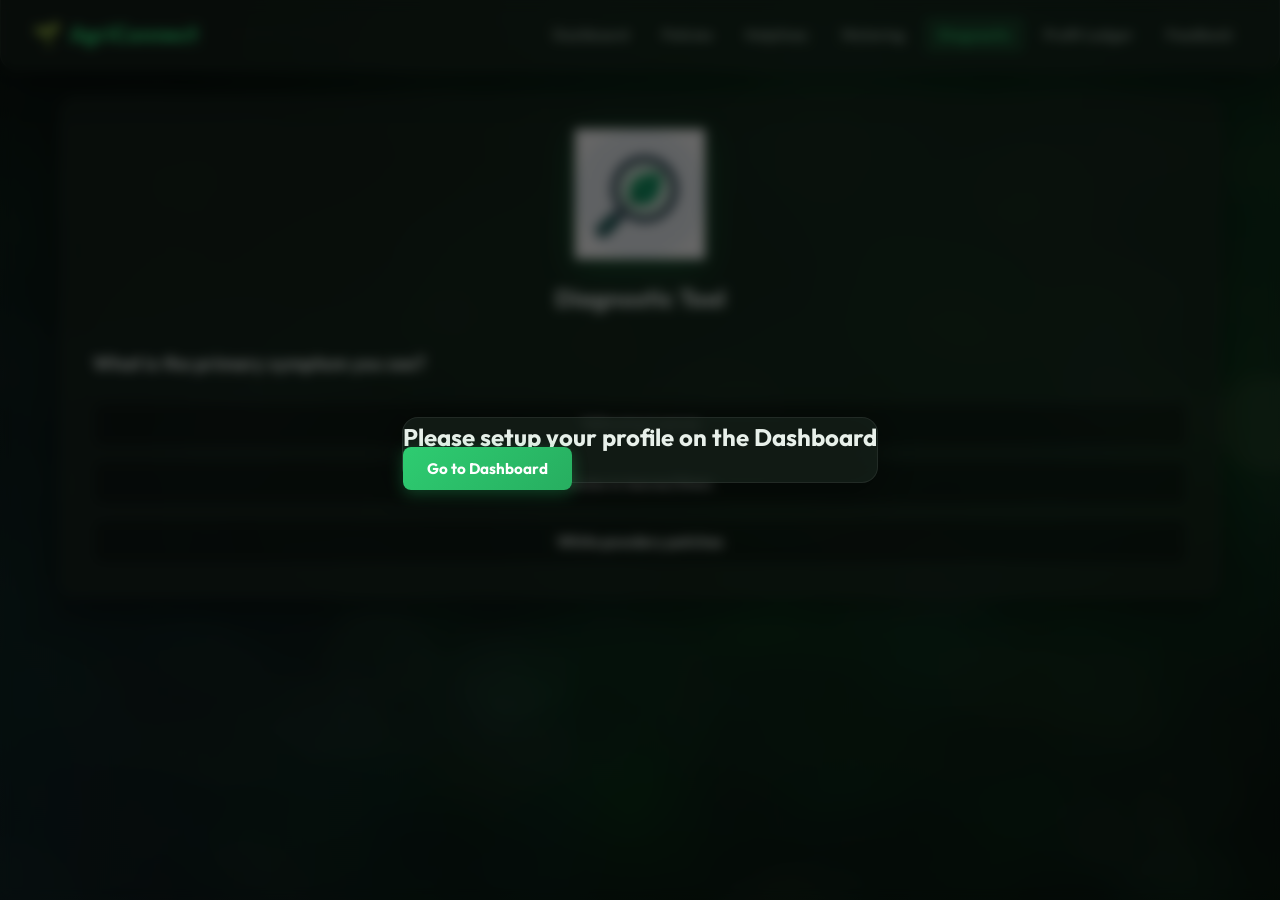
<file: OneDrive/Desktop/js/FEE Project/diagnostic.html>
<!DOCTYPE html>
<html lang="en">

<head>
    <meta charset="UTF-8">
    <meta name="viewport" content="width=device-width, initial-scale=1.0">
    <title>Diagnostic Tool - AgriConnect</title>
    <link href="https://fonts.googleapis.com/css2?family=Outfit:wght@300;400;600;700&display=swap" rel="stylesheet">
    <link rel="stylesheet" href="style.css">
</head>

<body>
    <!-- Navbar Container -->
    <nav class="navbar glass-effect">
        <div class="nav-brand">
            <span class="icon">🌱</span> <span>AgriConnect</span>
        </div>
        <div class="nav-links">
            <a href="index.html" class="nav-btn">Dashboard</a>
            <a href="policies.html" class="nav-btn">Policies</a>
            <a href="helpline.html" class="nav-btn">Helplines</a>
            <a href="watering.html" class="nav-btn">Watering</a>
            <a href="diagnostic.html" class="nav-btn active">Diagnostic</a>
            <a href="profit.html" class="nav-btn">Profit Ledger</a>
            <a href="feedback.html" class="nav-btn">Feedback</a>
        </div>
        <button class="mobile-toggle">☰</button>
    </nav>

    <!-- Main Container -->
    <main class="container">
        <section id="diagnosticPage" class="page-section fade-in">
            <div class="card glass-effect" style="text-align: center;">
                <img src="diagnostic-icon.png" alt="Diagnostic Tool" class="feature-icon-img">
                <h2>Diagnostic Tool</h2>
                <div id="diagContainer" class="diag-container mt-2" style="text-align: left;">
                    <!-- Dynamic content injected here -->
                </div>
                <button id="resetDiagBtn" class="secondary-btn hidden mt-1">Restart Diagnostic</button>
            </div>
        </section>
    </main>

    <!-- Onboarding placeholder -->
    <div id="onboardingModal" class="modal-overlay hidden">
        <div class="modal glass-effect">
            <h2>Please setup your profile on the Dashboard</h2>
            <a href="index.html" class="primary-btn mt-1">Go to Dashboard</a>
        </div>
    </div>

    <div id="toast" class="toast hidden"></div>
    <script src="data.js"></script>
    <script src="script.js"></script>
</body>

</html>
</file>
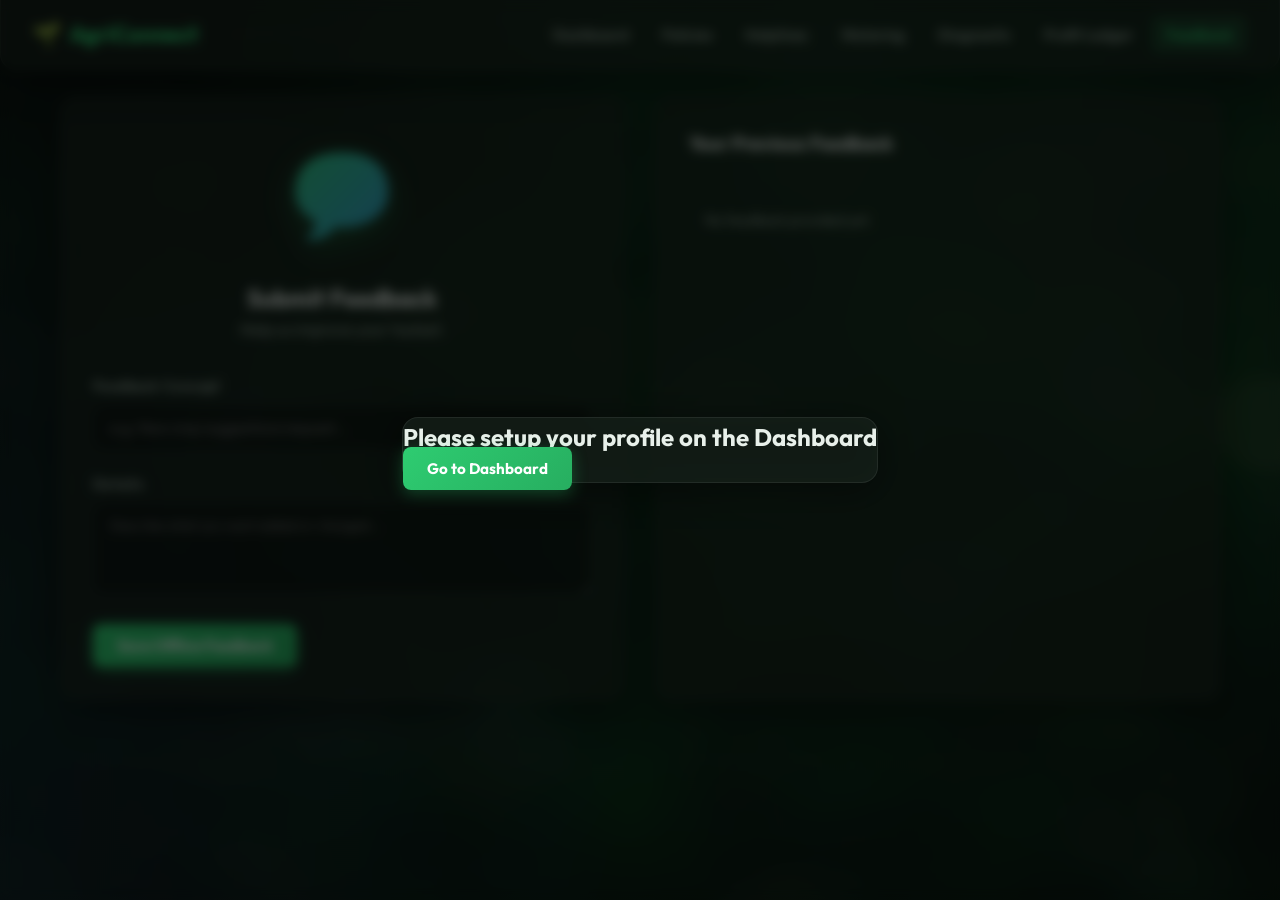
<file: OneDrive/Desktop/js/FEE Project/feedback.html>
<!DOCTYPE html>
<html lang="en">
<head>
    <meta charset="UTF-8">
    <meta name="viewport" content="width=device-width, initial-scale=1.0">
    <title>Feedback - AgriConnect</title>
    <link href="https://fonts.googleapis.com/css2?family=Outfit:wght@300;400;600;700&display=swap" rel="stylesheet">
    <link rel="stylesheet" href="style.css">
</head>
<body>
    <!-- Navbar Container -->
    <nav class="navbar glass-effect">
        <div class="nav-brand">
            <span class="icon">🌱</span> <span>AgriConnect</span>
        </div>
        <div class="nav-links">
            <a href="index.html" class="nav-btn">Dashboard</a>
            <a href="policies.html" class="nav-btn">Policies</a>
            <a href="helpline.html" class="nav-btn">Helplines</a>
            <a href="watering.html" class="nav-btn">Watering</a>
            <a href="diagnostic.html" class="nav-btn">Diagnostic</a>
            <a href="profit.html" class="nav-btn">Profit Ledger</a>
            <a href="feedback.html" class="nav-btn active">Feedback</a>
        </div>
        <button class="mobile-toggle">☰</button>
    </nav>

    <!-- Main Container -->
    <main class="container">
        <section id="feedbackPage" class="page-section fade-in">
            <div class="grid-content">
                <div class="card glass-effect half-col" style="text-align: center;">
                    <div class="feature-icon-img emoji-icon">💬</div>
                    <h2>Submit Feedback</h2>
                    <p style="margin-bottom: 2rem; color: var(--text-secondary);">Help us improve your toolset.</p>
                    
                    <form id="feedbackForm" style="text-align: left;">
                        <div class="input-group">
                            <label>Feedback Concept</label>
                            <input type="text" id="fbSubject" placeholder="e.g. New crop suggestions request..." required>
                        </div>
                        <div class="input-group">
                            <label>Details</label>
                            <textarea id="fbBody" rows="4" style="width: 100%; padding: 0.8rem 1rem; border: 1px solid var(--input-border); border-radius: 8px; background: var(--input-bg); color: var(--text-primary); font-family: inherit; resize: vertical;" placeholder="Describe what you want added or changed..." required></textarea>
                        </div>
                        <button type="submit" class="primary-btn">Save Offline Feedback</button>
                    </form>
                </div>
                
                <div class="card glass-effect half-col">
                    <h3>Your Previous Feedback</h3>
                    <ul id="pastFeedbackList" class="list-container mt-2">
                        <!-- injected by JS -->
                    </ul>
                </div>
            </div>
        </section>
    </main>

    <!-- Onboarding placeholder -->
    <div id="onboardingModal" class="modal-overlay hidden">
        <div class="modal glass-effect">
            <h2>Please setup your profile on the Dashboard</h2>
            <a href="index.html" class="primary-btn mt-1">Go to Dashboard</a>
        </div>
    </div>

    <div id="toast" class="toast hidden"></div>
    <script src="data.js"></script>
    <script src="script.js"></script>
</body>
</html>
</file>
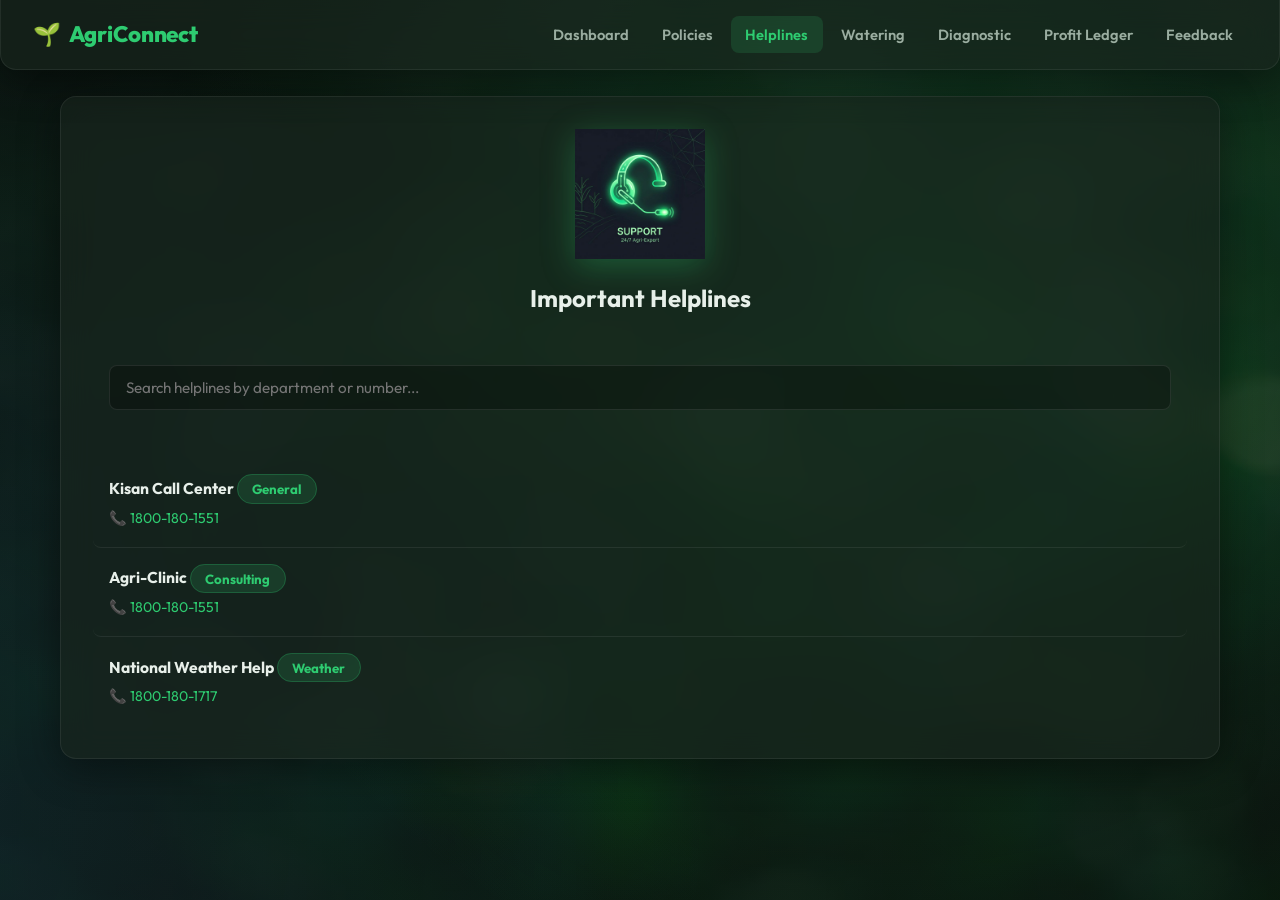
<file: OneDrive/Desktop/js/FEE Project/helpline.html>
<!DOCTYPE html>
<html lang="en">
<head>
    <meta charset="UTF-8">
    <meta name="viewport" content="width=device-width, initial-scale=1.0">
    <title>Helplines - AgriConnect</title>
    <link href="https://fonts.googleapis.com/css2?family=Outfit:wght@300;400;600;700&display=swap" rel="stylesheet">
    <link rel="stylesheet" href="style.css">
</head>
<body>
    <!-- Navbar Container -->
    <nav class="navbar glass-effect">
        <div class="nav-brand">
            <span class="icon">🌱</span> <span>AgriConnect</span>
        </div>
        <div class="nav-links">
            <a href="index.html" class="nav-btn">Dashboard</a>
            <a href="policies.html" class="nav-btn">Policies</a>
            <a href="helpline.html" class="nav-btn active">Helplines</a>
            <a href="watering.html" class="nav-btn">Watering</a>
            <a href="diagnostic.html" class="nav-btn">Diagnostic</a>
            <a href="profit.html" class="nav-btn">Profit Ledger</a>
            <a href="feedback.html" class="nav-btn">Feedback</a>
        </div>
        <button class="mobile-toggle">☰</button>
    </nav>

    <!-- Main Container -->
    <main class="container">
        <section id="helplinePage" class="page-section fade-in">
            <div class="card glass-effect full-width" style="text-align: center;">
                <img src="helpline-icon.png" alt="Helplines" class="feature-icon-img">
                <h2>Important Helplines</h2>
                <div class="filter-bar mt-2" style="text-align: left;">
                    <input type="text" id="helpSearchInput" placeholder="Search helplines by department or number...">
                </div>
                <ul id="helplineList" class="list-container mt-2" style="text-align: left;"></ul>
            </div>
        </section>
    </main>

    <div id="toast" class="toast hidden"></div>
    <script src="data.js"></script>
    <script src="script.js"></script>
</body>
</html>
</file>
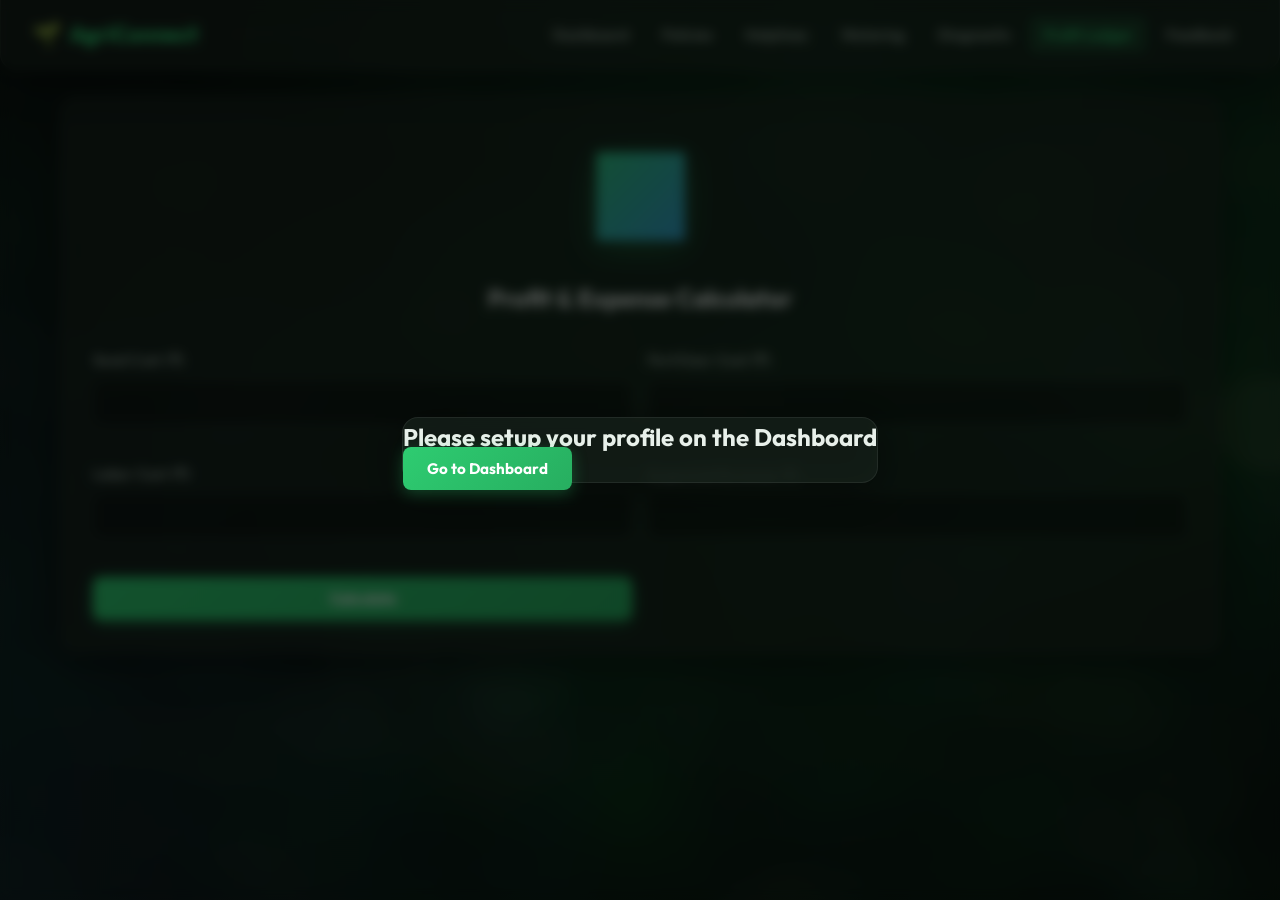
<file: OneDrive/Desktop/js/FEE Project/planning.html>
<!DOCTYPE html>
<html lang="en">
<head>
    <meta charset="UTF-8">
    <meta name="viewport" content="width=device-width, initial-scale=1.0">
    <title>Profit Ledger - AgriConnect</title>
    <link href="https://fonts.googleapis.com/css2?family=Outfit:wght@300;400;600;700&display=swap" rel="stylesheet">
    <link rel="stylesheet" href="style.css">
</head>
<body>
    <!-- Navbar Container -->
    <nav class="navbar glass-effect">
        <div class="nav-brand">
            <span class="icon">🌱</span> <span>AgriConnect</span>
        </div>
        <div class="nav-links">
            <a href="index.html" class="nav-btn">Dashboard</a>
            <a href="policies.html" class="nav-btn">Policies</a>
            <a href="helpline.html" class="nav-btn">Helplines</a>
            <a href="watering.html" class="nav-btn">Watering</a>
            <a href="diagnostic.html" class="nav-btn">Diagnostic</a>
            <a href="profit.html" class="nav-btn active">Profit Ledger</a>
            <a href="feedback.html" class="nav-btn">Feedback</a>
        </div>
        <button class="mobile-toggle">☰</button>
    </nav>

    <!-- Main Container -->
    <main class="container">
        <section id="profitPage" class="page-section fade-in">
            <div class="card glass-effect" style="text-align: center;">
                <div class="feature-icon-img emoji-icon">📈</div>
                <h2>Profit & Expense Calculator</h2>
                <form id="ledgerForm" class="grid-form mt-2" style="text-align: left;">
                    <div class="input-group">
                        <label>Seed Cost (₹)</label>
                        <input type="number" id="seedCost" required>
                    </div>
                    <div class="input-group">
                        <label>Fertilizer Cost (₹)</label>
                        <input type="number" id="fertCost" required>
                    </div>
                    <div class="input-group">
                        <label>Labor Cost (₹)</label>
                        <input type="number" id="laborCost" required>
                    </div>
                    <div class="input-group">
                        <label>Expected Revenue (₹)</label>
                        <input type="number" id="exRevenue" required>
                    </div>
                    <button type="submit" class="primary-btn full-width">Calculate</button>
                </form>

                <div id="calcResult" class="result-box mt-2 hidden">
                    <h3>Net Profit / Loss:</h3>
                    <div id="profitValue" class="massive-text">₹ 0</div>
                </div>
            </div>
        </section>
    </main>
    
    <!-- Onboarding placeholder -->
    <div id="onboardingModal" class="modal-overlay hidden">
        <div class="modal glass-effect">
            <h2>Please setup your profile on the Dashboard</h2>
            <a href="index.html" class="primary-btn mt-1">Go to Dashboard</a>
        </div>
    </div>

    <div id="toast" class="toast hidden"></div>
    <script src="data.js"></script>
    <script src="script.js"></script>
</body>
</html>
</file>
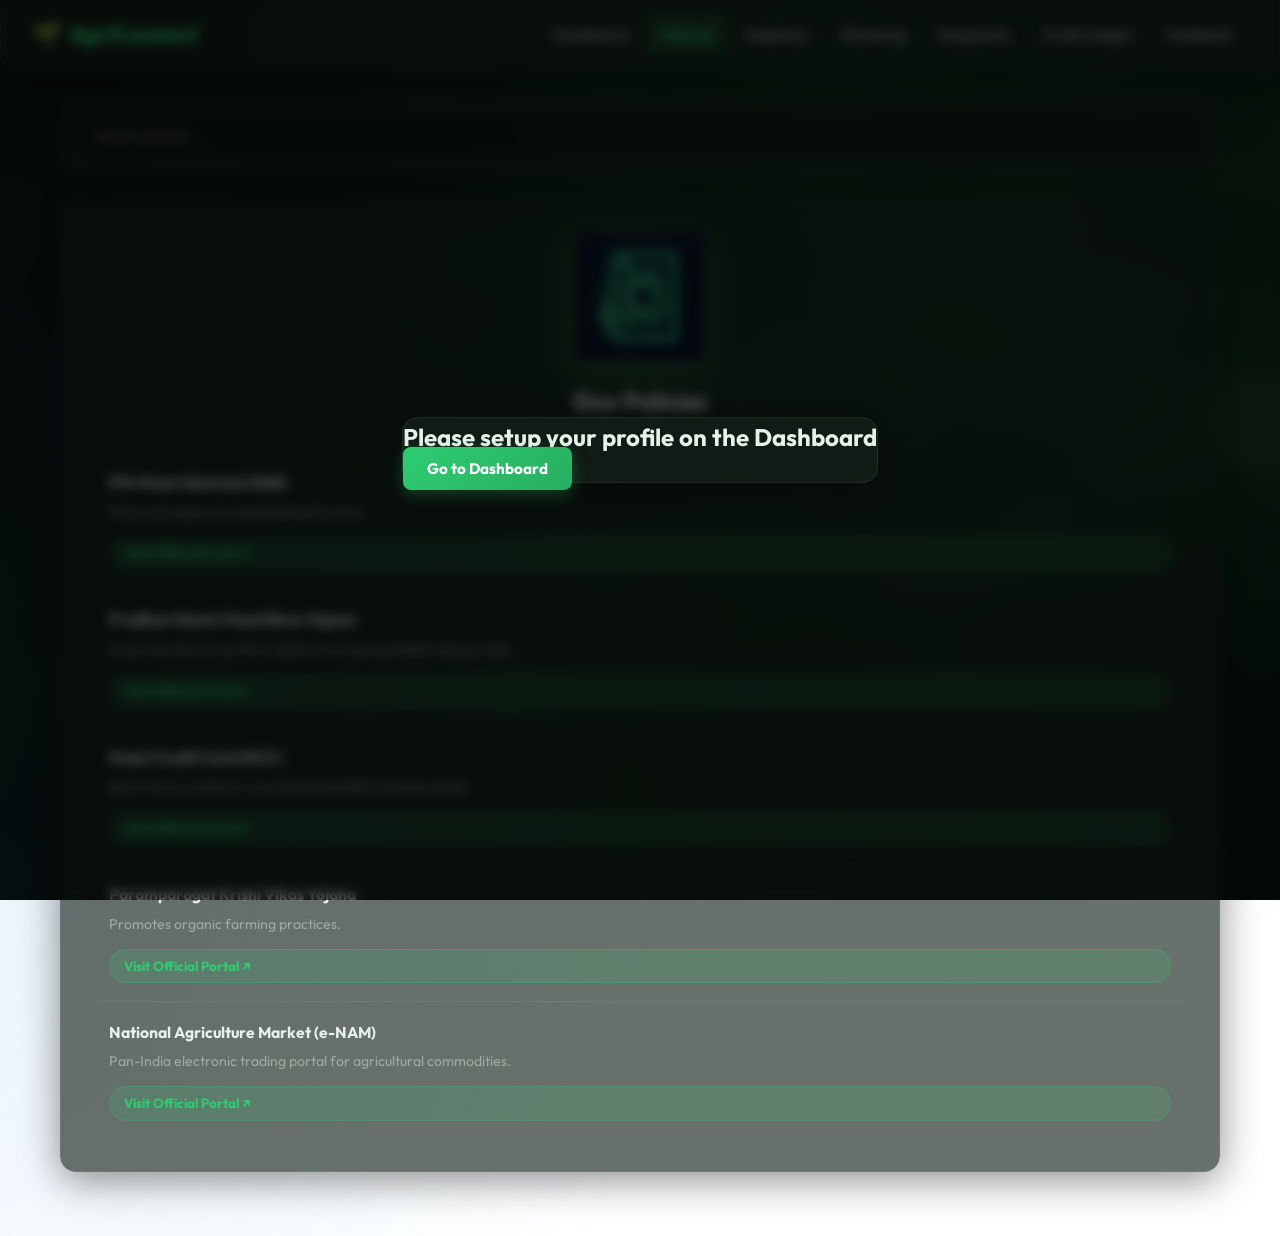
<file: OneDrive/Desktop/js/FEE Project/policies.html>
<!DOCTYPE html>
<html lang="en">
<head>
    <meta charset="UTF-8">
    <meta name="viewport" content="width=device-width, initial-scale=1.0">
    <title>Policies - AgriConnect</title>
    <link href="https://fonts.googleapis.com/css2?family=Outfit:wght@300;400;600;700&display=swap" rel="stylesheet">
    <link rel="stylesheet" href="style.css">
</head>
<body>
    <!-- Navbar Container -->
    <nav class="navbar glass-effect">
        <div class="nav-brand">
            <span class="icon">🌱</span> <span>AgriConnect</span>
        </div>
        <div class="nav-links">
            <a href="index.html" class="nav-btn">Dashboard</a>
            <a href="policies.html" class="nav-btn active">Policies</a>
            <a href="helpline.html" class="nav-btn">Helplines</a>
            <a href="watering.html" class="nav-btn">Watering</a>
            <a href="diagnostic.html" class="nav-btn">Diagnostic</a>
            <a href="profit.html" class="nav-btn">Profit Ledger</a>
            <a href="feedback.html" class="nav-btn">Feedback</a>
        </div>
        <button class="mobile-toggle">☰</button>
    </nav>

    <!-- Main Container -->
    <main class="container">
        <section id="policyPage" class="page-section fade-in">
            <div class="filter-bar glass-effect">
                <input type="text" id="searchInput" placeholder="Search policies...">
            </div>
            <div class="grid-content">
                <div class="card glass-effect full-width" style="text-align: center;">
                    <img src="policies-icon.png" alt="Policies" class="feature-icon-img">
                    <h2>Gov Policies</h2>
                    <ul id="policyList" class="list-container mt-2" style="text-align: left;"></ul>
                </div>
            </div>
        </section>
    </main>

    <!-- Onboarding placeholder to prevent errors if LocalStorage misses -->
    <div id="onboardingModal" class="modal-overlay hidden">
        <div class="modal glass-effect">
            <h2>Please setup your profile on the Dashboard</h2>
            <a href="index.html" class="primary-btn mt-1">Go to Dashboard</a>
        </div>
    </div>

    <div id="toast" class="toast hidden"></div>
    <script src="data.js"></script>
    <script src="script.js"></script>
</body>
</html>
</file>
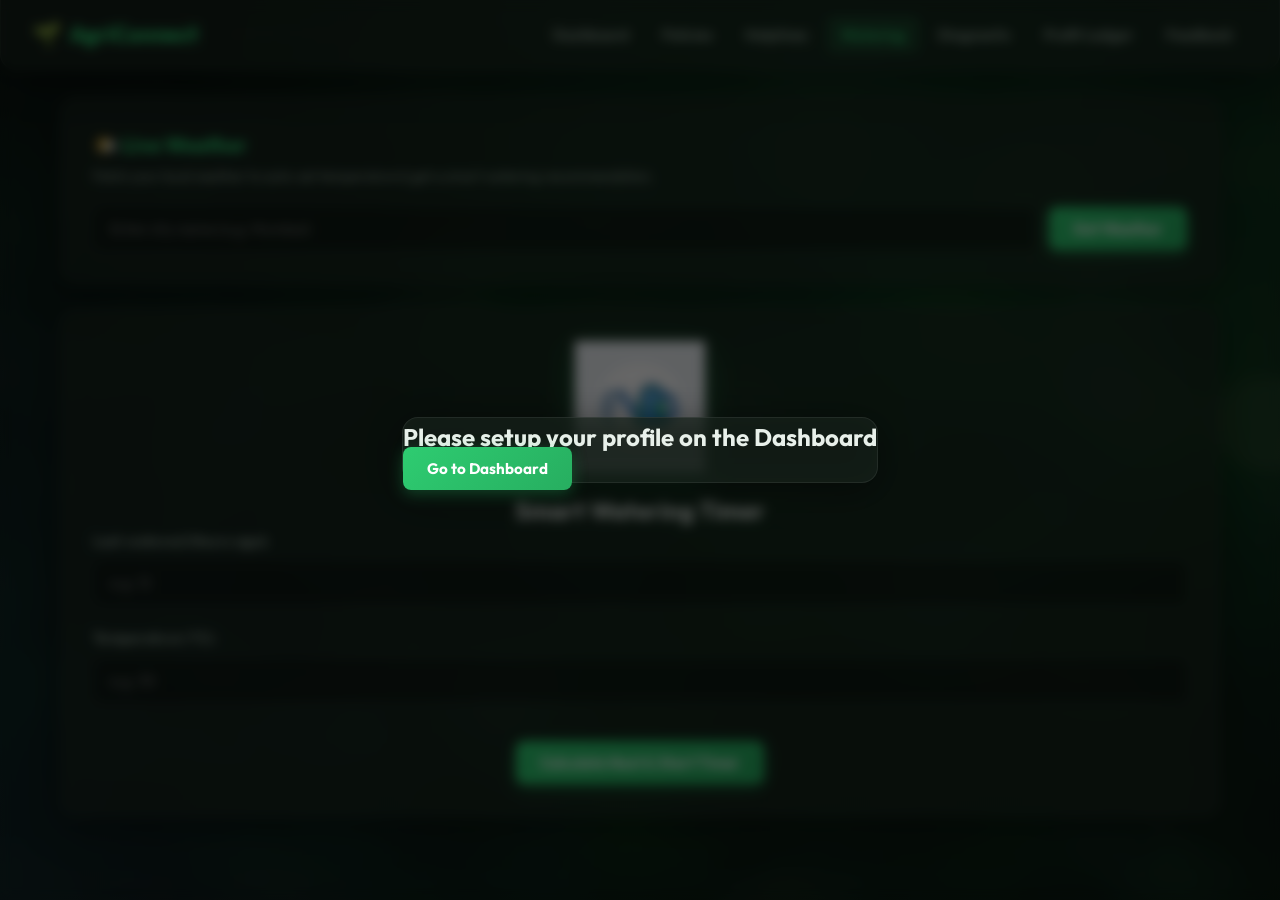
<file: OneDrive/Desktop/js/FEE Project/watering.html>
<!DOCTYPE html>
<html lang="en">
<head>
    <meta charset="UTF-8">
    <meta name="viewport" content="width=device-width, initial-scale=1.0">
    <title>Watering Timer - AgriConnect</title>
    <meta name="description" content="Smart watering timer that uses live weather data to recommend the best watering schedule for your crops.">
    <link href="https://fonts.googleapis.com/css2?family=Outfit:wght@300;400;600;700&display=swap" rel="stylesheet">
    <link rel="stylesheet" href="style.css">
</head>
<body>
    <!-- Navbar -->
    <nav class="navbar glass-effect">
        <div class="nav-brand">
            <span class="icon">🌱</span> <span>AgriConnect</span>
        </div>
        <div class="nav-links">
            <a href="index.html" class="nav-btn">Dashboard</a>
            <a href="policies.html" class="nav-btn">Policies</a>
            <a href="helpline.html" class="nav-btn">Helplines</a>
            <a href="watering.html" class="nav-btn active">Watering</a>
            <a href="diagnostic.html" class="nav-btn">Diagnostic</a>
            <a href="profit.html" class="nav-btn">Profit Ledger</a>
            <a href="feedback.html" class="nav-btn">Feedback</a>
        </div>
        <button class="mobile-toggle">☰</button>
    </nav>

    <main class="container">
        <section id="wateringPage" class="page-section fade-in">

            <!-- ── Live Weather Widget ── -->
            <div class="card glass-effect weather-widget">
                <h3 class="widget-title">🌤️ Live Weather</h3>
                <p class="widget-subtitle">Fetch your local weather to auto-set temperature &amp; get a smart watering recommendation.</p>

                <div class="weather-search-row">
                    <input type="text" id="cityInput" placeholder="Enter city name (e.g. Mumbai)" />
                    <button id="fetchWeatherBtn" class="primary-btn weather-fetch-btn">
                        <span id="weatherBtnText">Get Weather</span>
                        <span id="weatherBtnSpinner" class="spinner hidden"></span>
                    </button>
                </div>

                <div id="weatherResult" class="weather-result hidden">
                    <div class="weather-main">
                        <div class="weather-icon-large" id="weatherEmoji">🌡️</div>
                        <div class="weather-temp-block">
                            <span class="weather-temp-value" id="weatherTempDisplay">--</span>
                            <span class="weather-temp-unit">°C</span>
                        </div>
                    </div>
                    <div class="weather-meta">
                        <div class="weather-meta-item">
                            <span class="meta-label">Condition</span>
                            <span class="meta-value" id="weatherCondition">--</span>
                        </div>
                        <div class="weather-meta-item">
                            <span class="meta-label">Humidity</span>
                            <span class="meta-value" id="weatherHumidity">--%</span>
                        </div>
                        <div class="weather-meta-item">
                            <span class="meta-label">Location</span>
                            <span class="meta-value" id="weatherLocation">--</span>
                        </div>
                    </div>
                    <div class="weather-advice" id="weatherAdvice"></div>
                </div>

                <div id="weatherError" class="weather-error hidden">
                    ⚠️ Could not find weather for that city. Please check the spelling and try again.
                </div>
            </div>

            <!-- ── Timer Card ── -->
            <div class="card glass-effect center-content">
                <img src="watering-icon.png" alt="Smart Watering" class="feature-icon-img">
                <h2>Smart Watering Timer</h2>
                <div class="input-group">
                    <label>Last watered (Hours ago):</label>
                    <input type="number" id="waterLast" min="0" placeholder="e.g. 12">
                </div>
                <div class="input-group">
                    <label>Temperature (°C):</label>
                    <div class="temp-input-row">
                        <input type="number" id="waterTemp" placeholder="e.g. 30">
                        <span class="auto-fill-badge hidden" id="autoFillBadge">⚡ Auto-filled</span>
                    </div>
                </div>
                <button id="startTimerBtn" class="primary-btn mt-1">Calculate Next &amp; Start Timer</button>

                <div id="timerDisplay" class="timer-box mt-2 hidden">
                    <h3>Next watering in:</h3>
                    <div class="time-readout" id="countdownReadout">00:00:00</div>
                    <div class="timer-cycle-info" id="timerCycleInfo"></div>
                    <div class="progress-bar-container">
                        <div class="progress-bar" id="waterProgressBar"></div>
                    </div>
                </div>
            </div>

        </section>
    </main>

    <div id="onboardingModal" class="modal-overlay hidden">
        <div class="modal glass-effect">
            <h2>Please setup your profile on the Dashboard</h2>
            <a href="index.html" class="primary-btn mt-1">Go to Dashboard</a>
        </div>
    </div>

    <div id="toast" class="toast hidden"></div>
    <script src="data.js"></script>
    <script src="script.js"></script>
</body>
</html>
</file>
<file: OneDrive/Desktop/js/FEE Project/style.css>
/* ═══════════════════════════════════════════
   AgriConnect – Global Stylesheet
   ═══════════════════════════════════════════ */

:root {
    --bg-main:          #0d1410;
    --bg-overlay:       rgba(13, 20, 16, 0.82);
    --nav-bg:           rgba(13, 20, 16, 0.80);
    --card-bg:          rgba(26, 38, 30, 0.65);
    --card-hover-bg:    rgba(30, 46, 36, 0.75);
    --text-primary:     #e8f0ea;
    --text-secondary:   #9aada0;
    --accent:           #2ecc71;
    --accent-dim:       rgba(46, 204, 113, 0.15);
    --accent-hover:     #27ae60;
    --danger:           #e74c3c;
    --glass-border:     rgba(255, 255, 255, 0.07);
    --glass-border-acc: rgba(46, 204, 113, 0.25);
    --shadow:           0 8px 40px rgba(0,0,0,0.45);
    --radius:           16px;
    --radius-sm:        8px;
    --input-bg:         rgba(0, 0, 0, 0.28);
    --input-border:     rgba(255,255,255,0.09);
    --input-focus:      rgba(46, 204, 113, 0.5);
    --transition:       0.25s cubic-bezier(0.4, 0, 0.2, 1);
}

/* ── Reset ──────────────────────────────── */
*, *::before, *::after { box-sizing: border-box; margin: 0; padding: 0; }

body {
    font-family: 'Outfit', sans-serif;
    background-image:
        linear-gradient(var(--bg-overlay), var(--bg-overlay)),
        url('site-bg.png');
    background-size: 120% 120%;
    background-position: 0% 0%;
    background-attachment: fixed;
    animation: panBg 45s ease-in-out infinite alternate;
    color: var(--text-primary);
    min-height: 100vh;
    overflow-x: hidden;
    line-height: 1.6;
}

@keyframes panBg {
    from { background-position: 0% 0%; }
    to   { background-position: 100% 100%; }
}

/* Ambient glow */
body::after {
    content: '';
    position: fixed;
    inset: -50%;
    width: 200%; height: 200%;
    z-index: -1;
    background:
        radial-gradient(circle at 60% 40%, rgba(46,204,113,0.18), transparent 40%),
        radial-gradient(circle at 20% 70%, rgba(52,152,219,0.12), transparent 35%);
    animation: ambientShift 15s ease-in-out infinite alternate;
    pointer-events: none;
}
@keyframes ambientShift {
    0%   { transform: translate(0,0)    scale(1)    rotate(0deg);  }
    50%  { transform: translate(4%,4%)  scale(1.05) rotate(4deg);  }
    100% { transform: translate(-4%,-4%)scale(1)    rotate(-4deg); }
}

a { color: var(--accent); text-decoration: none; }
ul { list-style: none; }

/* ── Utility ────────────────────────────── */
.hidden        { display: none !important; }
.full-width    { width: 100%; }
.mt-1          { margin-top: 1rem; }
.mt-2          { margin-top: 2rem; }
.center-content{ text-align: center; }

/* ── Animations ─────────────────────────── */
.fade-in {
    animation: fadeIn 0.55s cubic-bezier(0.165,0.84,0.44,1) forwards;
    opacity: 0;
}
@keyframes fadeIn {
    from { opacity: 0; transform: translateY(18px); }
    to   { opacity: 1; transform: translateY(0); }
}

.stagger-item {
    animation: slideRight 0.45s cubic-bezier(0.165,0.84,0.44,1) forwards;
    opacity: 0;
    transform: translateX(-28px);
}
@keyframes slideRight {
    to { opacity: 1; transform: translateX(0); }
}

.pulse { animation: pulse 2.5s ease-in-out infinite; }
@keyframes pulse {
    0%,100% { transform: scale(1);    opacity: 1;   }
    50%     { transform: scale(1.06); opacity: 0.82; }
}

/* ── Layout ─────────────────────────────── */
.container {
    max-width: 1200px;
    margin: 0 auto;
    padding: 2rem 1.25rem;
    padding-top: 96px;
}

/* ── Glass Card ─────────────────────────── */
.glass-effect {
    background: var(--card-bg);
    backdrop-filter: blur(16px);
    -webkit-backdrop-filter: blur(16px);
    border: 1px solid var(--glass-border);
    box-shadow: var(--shadow);
    border-radius: var(--radius);
    transition: transform var(--transition), box-shadow var(--transition);
}
.glass-effect:hover {
    transform: translateY(-4px);
    box-shadow: 0 16px 48px rgba(0,0,0,0.5);
}

.card { padding: 2rem; margin-bottom: 2rem; }

/* ── Navbar ─────────────────────────────── */
.navbar {
    position: fixed;
    top: 0; left: 0; right: 0;
    height: 70px;
    display: flex;
    align-items: center;
    justify-content: space-between;
    padding: 0 2rem;
    z-index: 1000;
    border-radius: 0 0 var(--radius) var(--radius);
    border-top: none;
}
.nav-brand {
    font-size: 1.4rem;
    font-weight: 800;
    color: var(--accent);
    display: flex;
    align-items: center;
    gap: 0.5rem;
    letter-spacing: -0.3px;
}
.nav-links { display: flex; gap: 0.25rem; }
.nav-btn {
    background: transparent;
    border: none;
    font-size: 0.92rem;
    color: var(--text-secondary);
    cursor: pointer;
    padding: 0.45rem 0.9rem;
    border-radius: var(--radius-sm);
    font-weight: 600;
    font-family: inherit;
    transition: color var(--transition), background var(--transition);
    text-decoration: none;
}
.nav-btn:hover  { color: var(--accent); background: var(--accent-dim); }
.nav-btn.active { color: var(--accent); background: var(--accent-dim); }

.nav-right { display: flex; align-items: center; gap: 1rem; }

.logout-btn {
    font-family: inherit;
    font-size: 0.85rem;
    font-weight: 600;
    padding: 0.4rem 0.9rem;
    border-radius: 20px;
    border: 1px solid rgba(231,76,60,0.35);
    background: rgba(231,76,60,0.1);
    color: #ff8a7a;
    cursor: pointer;
    transition: all var(--transition);
}
.logout-btn:hover { background: rgba(231,76,60,0.22); border-color: rgba(231,76,60,0.6); }

.mobile-toggle {
    display: none;
    background: none;
    border: none;
    font-size: 1.5rem;
    color: var(--text-primary);
    cursor: pointer;
}

/* ── Forms & Inputs ─────────────────────── */
input, select {
    width: 100%;
    padding: 0.75rem 1rem;
    border: 1px solid var(--input-border);
    border-radius: var(--radius-sm);
    background: var(--input-bg);
    color: var(--text-primary);
    font-family: inherit;
    font-size: 0.95rem;
    transition: border-color var(--transition), box-shadow var(--transition);
    outline: none;
}
input:focus, select:focus {
    border-color: var(--accent);
    box-shadow: 0 0 0 3px rgba(46,204,113,0.15);
}
select option {
    background: var(--bg-main);
    color: var(--text-primary);
}
.input-group { margin-bottom: 1.4rem; text-align: left; }
.input-group label {
    display: block;
    margin-bottom: 0.45rem;
    font-weight: 600;
    font-size: 0.9rem;
    color: var(--text-secondary);
    letter-spacing: 0.03em;
}

/* ── Buttons ─────────────────────────────── */
.primary-btn, .secondary-btn {
    padding: 0.75rem 1.5rem;
    border-radius: var(--radius-sm);
    border: none;
    font-family: inherit;
    font-weight: 700;
    cursor: pointer;
    font-size: 0.95rem;
    transition: transform var(--transition), background var(--transition), box-shadow var(--transition);
}
.primary-btn {
    background: linear-gradient(135deg, var(--accent), #27ae60);
    color: #fff;
    box-shadow: 0 4px 16px rgba(46,204,113,0.3);
}
.primary-btn:hover {
    background: linear-gradient(135deg, #27ae60, #1e8449);
    transform: translateY(-2px);
    box-shadow: 0 8px 24px rgba(46,204,113,0.4);
}
.primary-btn:active { transform: translateY(0); }

.secondary-btn {
    background: var(--input-bg);
    color: var(--text-primary);
    border: 1px solid var(--input-border);
}
.secondary-btn:hover { background: rgba(255,255,255,0.06); }

/* ── AUTH MODAL ─────────────────────────── */
.modal-overlay {
    position: fixed;
    inset: 0;
    background: rgba(0,0,0,0.6);
    z-index: 2000;
    display: flex;
    align-items: center;
    justify-content: center;
    backdrop-filter: blur(6px);
}

.auth-modal {
    width: 92%;
    max-width: 420px;
    padding: 2.5rem 2rem 2rem;
    text-align: center;
    border: 1px solid var(--glass-border-acc);
    animation: authPop 0.4s cubic-bezier(0.34, 1.56, 0.64, 1) forwards;
}
@keyframes authPop {
    from { opacity: 0; transform: scale(0.88) translateY(20px); }
    to   { opacity: 1; transform: scale(1)    translateY(0);    }
}

.auth-logo {
    font-size: 3rem;
    line-height: 1;
    margin-bottom: 0.5rem;
    filter: drop-shadow(0 0 16px rgba(46,204,113,0.5));
}
.auth-heading {
    font-size: 1.7rem;
    font-weight: 800;
    color: var(--accent);
    margin-bottom: 0.2rem;
    letter-spacing: -0.5px;
}
.auth-sub {
    font-size: 0.88rem;
    color: var(--text-secondary);
    margin-bottom: 1.6rem;
}

/* Tabs */
.auth-tabs {
    display: flex;
    background: rgba(0,0,0,0.25);
    border-radius: 10px;
    padding: 4px;
    margin-bottom: 1.6rem;
    gap: 4px;
}
.auth-tab {
    flex: 1;
    padding: 0.5rem;
    border: none;
    border-radius: 7px;
    font-family: inherit;
    font-size: 0.9rem;
    font-weight: 700;
    cursor: pointer;
    background: transparent;
    color: var(--text-secondary);
    transition: all var(--transition);
}
.auth-tab.active {
    background: var(--accent);
    color: #fff;
    box-shadow: 0 2px 12px rgba(46,204,113,0.35);
}

/* Auth input rows */
.auth-form { animation: fadeIn 0.3s ease forwards; }

.auth-input-group {
    position: relative;
    margin-bottom: 0.9rem;
    text-align: left;
}
.auth-input-icon {
    position: absolute;
    left: 0.85rem;
    top: 50%;
    transform: translateY(-50%);
    font-size: 1rem;
    pointer-events: none;
    z-index: 1;
}
.auth-input-group input,
.auth-input-group select {
    padding-left: 2.6rem;
}

.auth-error {
    font-size: 0.83rem;
    color: #ff8a7a;
    margin-bottom: 0.8rem;
    text-align: left;
    padding: 0.5rem 0.75rem;
    background: rgba(231,76,60,0.1);
    border-radius: 6px;
    border-left: 3px solid #e74c3c;
}

.auth-btn { margin-top: 0.5rem; letter-spacing: 0.02em; }

/* ── Dashboard ─────────────────────────── */
.section-header { margin-bottom: 1.5rem; }
.section-header h2 { font-size: 1.8rem; font-weight: 800; margin-bottom: 0.3rem; }
.section-header p  { color: var(--text-secondary); }

.highlight-text { color: var(--accent); }

.crop-suggestions { margin-top: 1rem; }
.crop-suggestions h4 { font-size: 0.88rem; color: var(--text-secondary); margin-bottom: 0.6rem; text-transform: uppercase; letter-spacing: 0.06em; }

.tag-container { display: flex; gap: 0.5rem; flex-wrap: wrap; }
.tag {
    background: var(--accent-dim);
    color: var(--accent);
    padding: 0.35rem 0.9rem;
    border-radius: 20px;
    font-size: 0.83rem;
    font-weight: 700;
    border: 1px solid var(--glass-border-acc);
    transition: background var(--transition);
}
.tag:hover { background: rgba(46,204,113,0.25); }

/* NPK Chart card */
.chart-card { padding: 1.75rem; }
.chart-header {
    display: flex;
    align-items: center;
    justify-content: space-between;
    flex-wrap: wrap;
    gap: 1rem;
    margin-bottom: 1rem;
}
.chart-header h3 { font-size: 1.05rem; font-weight: 700; }
.chart-soil-label { color: var(--accent); font-weight: 600; }

.chart-soil-select {
    width: auto;
    padding: 0.45rem 0.9rem;
    font-size: 0.88rem;
    border-radius: 20px;
    border-color: var(--glass-border-acc);
}

.chart-container { height: 380px; position: relative; }

/* Hero image */
.hero-img {
    width: 100%;
    height: 240px;
    object-fit: cover;
    border-radius: var(--radius);
    margin-bottom: 1.5rem;
    box-shadow: 0 10px 32px rgba(0,0,0,0.35);
    border: 1px solid var(--glass-border);
}

/* ── Lists (Policies / Helplines) ───────── */
.filter-bar { margin-bottom: 1.5rem; padding: 1rem; }

.list-container li {
    padding: 1.1rem 1rem;
    border-bottom: 1px solid var(--glass-border);
    display: flex;
    flex-direction: column;
    gap: 0.35rem;
    transition: background var(--transition), transform var(--transition);
    border-radius: var(--radius-sm);
}
.list-container li:hover {
    background: rgba(46,204,113,0.05);
    transform: translateX(4px);
}
.list-container li:last-child { border-bottom: none; }
.list-container h4 { color: var(--text-primary); font-size: 0.98rem; }
.list-container p  { color: var(--text-secondary); font-size: 0.88rem; }

/* ── Timer Page ─────────────────────────── */
.timer-box {
    text-align: center;
    padding: 2rem;
    border-radius: 12px;
    background: rgba(0,0,0,0.18);
    border: 1px solid var(--glass-border);
}
.time-readout {
    font-size: 3.5rem;
    font-weight: 800;
    font-variant-numeric: tabular-nums;
    color: var(--accent);
    margin: 0.75rem 0;
    text-shadow: 0 0 20px rgba(46,204,113,0.4);
    letter-spacing: 2px;
}
.progress-bar-container {
    height: 10px;
    background: var(--input-bg);
    border-radius: 5px;
    overflow: hidden;
    margin-top: 1rem;
}
.progress-bar {
    height: 100%;
    background: linear-gradient(90deg, #3498db, var(--accent));
    width: 0%;
    transition: width 1s linear;
    border-radius: 5px;
}
.timer-cycle-info {
    margin: 0.4rem 0 0.8rem;
    font-size: 0.88rem;
    color: var(--text-secondary);
}
.cycle-badge {
    display: inline-block;
    font-weight: 700;
    background: var(--accent-dim);
    color: var(--accent);
    padding: 0.15rem 0.55rem;
    border-radius: 6px;
    margin-right: 0.25rem;
}

/* Temp input row */
.temp-input-row { display: flex; align-items: center; gap: 0.75rem; }
.temp-input-row input { flex: 1; }
.auto-fill-badge {
    background: var(--accent-dim);
    color: var(--accent);
    border: 1px solid var(--glass-border-acc);
    padding: 0.3rem 0.7rem;
    border-radius: 20px;
    font-size: 0.78rem;
    font-weight: 700;
    white-space: nowrap;
}

/* ── Weather Widget ─────────────────────── */
.weather-widget { margin-bottom: 1.5rem; }
.widget-title {
    font-size: 1.25rem;
    font-weight: 800;
    color: var(--accent);
    margin-bottom: 0.25rem;
}
.widget-subtitle {
    font-size: 0.87rem;
    color: var(--text-secondary);
    margin-bottom: 1.2rem;
}
.weather-search-row { display: flex; gap: 0.75rem; align-items: center; }
.weather-search-row input { flex: 1; }
.weather-fetch-btn {
    white-space: nowrap;
    display: flex;
    align-items: center;
    gap: 0.5rem;
    min-width: 130px;
    justify-content: center;
}

.spinner {
    width: 16px; height: 16px;
    border: 2px solid rgba(255,255,255,0.25);
    border-top-color: #fff;
    border-radius: 50%;
    animation: spin 0.7s linear infinite;
    display: inline-block;
}
@keyframes spin { to { transform: rotate(360deg); } }

.weather-result {
    margin-top: 1.4rem;
    background: rgba(0,0,0,0.18);
    border-radius: 12px;
    padding: 1.4rem;
    border: 1px solid var(--glass-border);
    animation: fadeIn 0.35s ease forwards;
}
.weather-main { display: flex; align-items: center; gap: 1rem; margin-bottom: 1rem; }
.weather-icon-large { font-size: 3.2rem; line-height: 1; }
.weather-temp-block { display: flex; align-items: flex-start; }
.weather-temp-value {
    font-size: 3.6rem;
    font-weight: 800;
    color: var(--accent);
    line-height: 1;
}
.weather-temp-unit {
    font-size: 1.4rem;
    font-weight: 600;
    color: var(--text-secondary);
    margin-top: 0.35rem;
}
.weather-meta { display: flex; gap: 1.5rem; flex-wrap: wrap; margin-bottom: 0.8rem; }
.weather-meta-item { display: flex; flex-direction: column; gap: 0.1rem; }
.meta-label {
    font-size: 0.72rem;
    text-transform: uppercase;
    letter-spacing: 0.08em;
    color: var(--text-secondary);
}
.meta-value { font-size: 0.98rem; font-weight: 700; }

.weather-advice {
    padding: 0.7rem 1rem;
    border-radius: 8px;
    font-size: 0.88rem;
    font-weight: 500;
    border-left: 4px solid;
    margin-top: 0.5rem;
}
.advice-extreme { background: rgba(231,76,60,0.14);  border-color: #e74c3c; color: #ff8a7a; }
.advice-hot     { background: rgba(230,126,34,0.14); border-color: #e67e22; color: #f0a070; }
.advice-warm    { background: rgba(241,196,15,0.14); border-color: #f1c40f; color: #f5d060; }
.advice-moderate{ background: var(--accent-dim);     border-color: var(--accent); color: var(--accent); }
.advice-cool    { background: rgba(52,152,219,0.14); border-color: #3498db; color: #74b9ff; }

.weather-error {
    margin-top: 1rem;
    padding: 0.7rem 1rem;
    background: rgba(231,76,60,0.1);
    border: 1px solid rgba(231,76,60,0.3);
    border-radius: var(--radius-sm);
    color: #ff8a7a;
    font-size: 0.88rem;
}

/* ── Diagnostic ─────────────────────────── */
.diag-options { display: flex; flex-direction: column; gap: 0.85rem; margin-top: 1.4rem; }
.diag-result {
    padding: 1.25rem;
    background: rgba(46,204,113,0.09);
    border-left: 4px solid var(--accent);
    border-radius: 6px;
    line-height: 1.7;
}

/* ── Profit Ledger ──────────────────────── */
.grid-form { display: grid; grid-template-columns: 1fr 1fr; gap: 1rem; }
.massive-text { font-size: 2.8rem; font-weight: 800; margin: 1rem 0; }
.profit-pos { color: var(--accent); text-shadow: 0 0 20px rgba(46,204,113,0.3); }
.profit-neg { color: var(--danger); text-shadow: 0 0 20px rgba(231,76,60,0.3); }

/* ── Misc Layout ────────────────────────── */
.grid-content { display: flex; gap: 2rem; flex-wrap: wrap; }
.half-col { flex: 1; min-width: 280px; }

.feature-icon-img {
    width: 130px;
    height: 130px;
    display: block;
    margin: 0 auto 1.25rem;
    animation: pulse 3s ease-in-out infinite;
    filter: drop-shadow(0 8px 16px rgba(46,204,113,0.3));
}

.emoji-icon {
    font-size: 80px;
    line-height: 130px;
    text-align: center;
    background: linear-gradient(135deg, var(--accent), #3498db);
    -webkit-background-clip: text;
    background-clip: text;
    color: transparent;
}

/* ── Toast ──────────────────────────────── */
.toast {
    position: fixed;
    bottom: 2rem;
    right: 2rem;
    padding: 0.9rem 1.6rem;
    background: var(--card-bg);
    color: var(--text-primary);
    border: 1px solid var(--glass-border-acc);
    border-radius: var(--radius-sm);
    z-index: 3000;
    box-shadow: var(--shadow);
    backdrop-filter: blur(12px);
    transform: translateY(120px);
    opacity: 0;
    transition: all 0.35s cubic-bezier(0.34, 1.56, 0.64, 1);
    font-weight: 600;
    font-size: 0.92rem;
}
.toast.show { transform: translateY(0); opacity: 1; }

/* ── Responsive ─────────────────────────── */
@media (max-width: 768px) {
    .navbar { padding: 0 1rem; }
    .nav-links { display: none; }
    .mobile-toggle { display: block; }
    .grid-form { grid-template-columns: 1fr; }
    .chart-header { flex-direction: column; align-items: flex-start; }
    .auth-modal { padding: 2rem 1.4rem 1.6rem; }
    .weather-search-row { flex-direction: column; }
    .weather-fetch-btn { width: 100%; }
}
</file>
